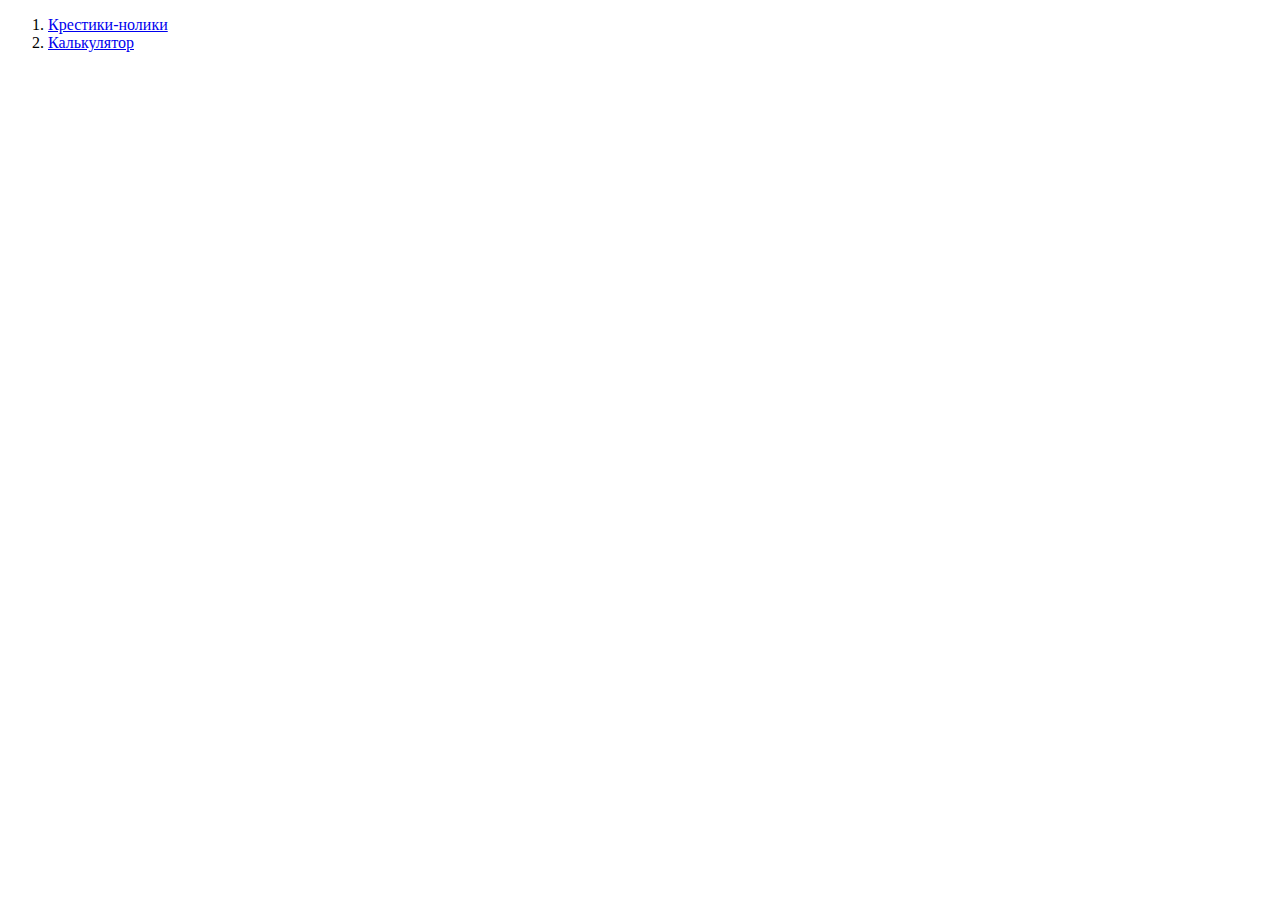
<file: index.html>
<!DOCTYPE html>
<html lang="ru">
<head>
    <meta charset="UTF-8">
    <meta name="viewport" content="width=device-width, initial-scale=1.0">
    <title>Лабораторная работа № 4 | ОВТ</title>
</head>
<body>
    <ol>
        <li>
            <a href="tic-tac-toe/index.html">Крестики-нолики</a>
        </li>
        <li>
            <a href="calc/index.html">Калькулятор</a>
        </li>
    </ol>
</body>
</html>
</file>
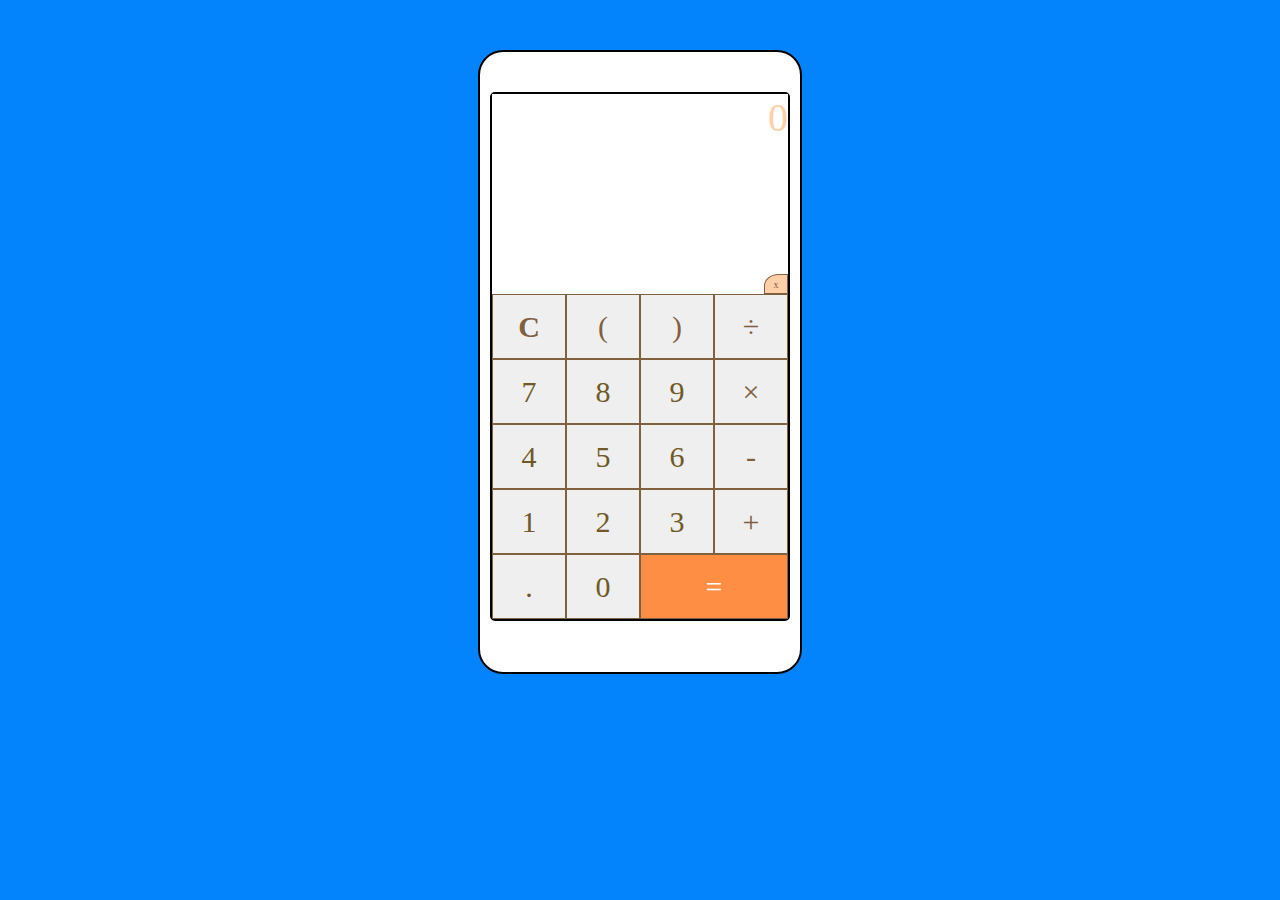
<file: calc/index.html>
<!DOCTYPE html>
<html lang="ru">

<head>
    <meta charset="UTF-8">
    <meta name="viewport" content="width=device-width, initial-scale=1.0">
    <meta http-equiv="X-UA-Compatible" content="ie=edge">
    <link href="https://fonts.googleapis.com/css2?family=Orbitron&display=swap" rel="stylesheet">
    <link href="https://fonts.googleapis.com/css2?family=Prompt&display=swap" rel="stylesheet">
    <link rel="stylesheet" href="style.css">
    <script src="main.js" defer></script>
    <title>Калькулятор</title>
</head>
<body>

    <div id="calculator">
  
  <div id="totalAndButtons"> 
   
  <div id="total">
       <div id="equation">0</div>
      <button id="clear">x</button>  
  </div>     
    
    <div id="buttons">
        <button class="operators" id="clearAll">C</button>   
        <button class="operators">(</button>
        <button class="operators">)</button>
        <button class="operators">÷</button>

        <button class="number">7</button>
        <button class="number">8</button>
        <button class="number">9</button>
        <button class="operators">&times</button>

        <button class="number">4</button>
        <button class="number">5</button>
        <button class="number">6</button>
        <button class="operators">-</button>

        <button class="number">1</button>
        <button class="number">2</button>
        <button class="number">3</button>
        <button class="operators">+</button>

        <button class="number">.</button>
        <button class="number">0</button>
        <button class="operators" id="equal">=</button>
     </div>
  </div>
</div>
</body>

</html>
</file>
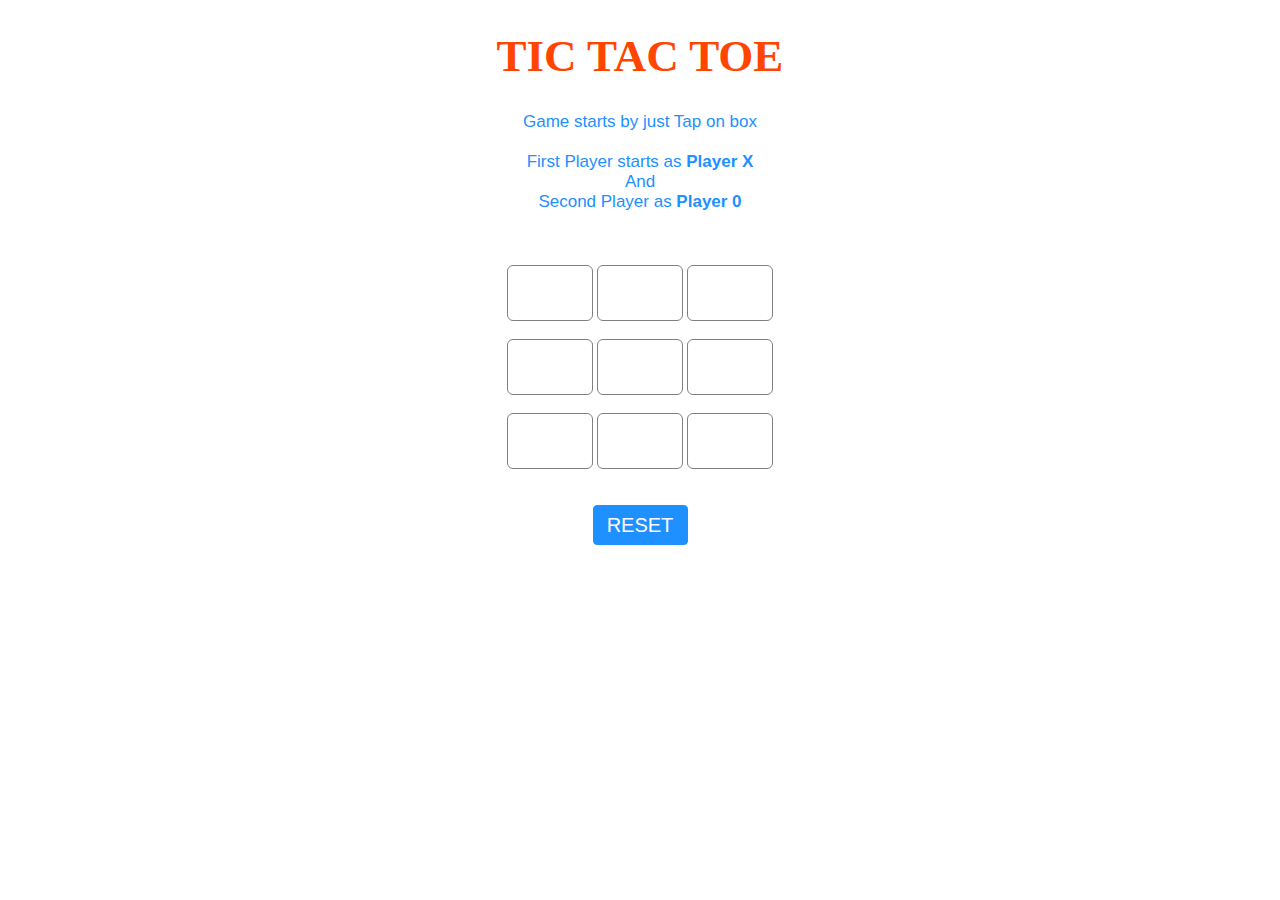
<file: tic-tac-toe/index.html>
<!DOCTYPE html>

<head>
	<meta name="viewport" content=
		"width=device-width, initial-scale=1.0">

	<!-- CSS file Included -->
	<link rel="stylesheet"
		type="text/css" href="style.css">

	<!-- JavaScript file included -->
	<script src="main.js"></script>
</head>

<body>
	<div id="main">
		<h1>TIC TAC TOE</h1>

		<!-- Game Instructions -->
		<p id="ins">Game starts by just Tap on
			box<br><br>First Player starts as
			<b>Player X</b><br>And<br>Second
			Player as <b>Player 0</b>
		</p>




		<br><br>
		<!-- 3*3 grid of Boxes -->
		<input type="text" id="b1" onclick=
			"myfunc_3(); myfunc();" readonly>

		<input type="text" id="b2" onclick=
			"myfunc_4(); myfunc();" readonly>

		<input type="text" id="b3" onclick=
			"myfunc_5(); myfunc();" readonly>
		<br><br>

		<input type="text" id="b4" onclick=
			"myfunc_6(); myfunc();" readonly>
			
		<input type="text" id="b5" onclick=
			"myfunc_7(); myfunc();" readonly>

		<input type="text" id="b6" onclick=
			"myfunc_8(); myfunc();" readonly>
		<br><br>

		<input type="text" id="b7" onclick=
			"myfunc_9(); myfunc();" readonly>

		<input type="text" id="b8" onclick=
			"myfunc_10();myfunc();" readonly>

		<input type="text" id="b9" onclick=
			"myfunc_11();myfunc();" readonly>

		<!-- Grid end here -->
		<br><br><br>
		<!-- Button to reset game -->
		<button id="but" onclick="myfunc_2()">
			RESET
		</button>

		<br><br>
		<!-- Space to show player turn -->
		<p id="print"></p>




	</div>
</body>

</html>
</file>
<file: calc/style.css>
body {
  background-color: #0384fc;
  font-family: 'Open Sans';
  font-style: normal;
  font-weight: 100;
  font-size: 40px;
}

#calculator {  
  width: 320px;
  height: 620px;
  margin: 50px auto;
  background: white;
  border: 2px solid;
  border-radius: 25px;  
}

#totalAndButtons {
  width: auto;
  display: inline-block;
  margin: 40px 10px 10px;
  padding: 10px auto;
  border: 2px solid;
  border-radius: 5px;  
}

#total {  
  height: 200px;
  background: white; 
  position: relative;
}

#equation {
  text-align: right;
  color: #FFD0A8;
  width: 296px;  
}

#clear {
  width: 24px;
  height: 20px;
  font-size: 10px;  
  position: absolute; 
  bottom: 0;
  right: 0;
  background: #FFD0A8;
  border-radius: 60% 0% 0% 0%;
}

button {
  width: 74px;
  height: 65px; 
  display: block;
  float:left;  
  color: rgb(127,96,63);  
  border: 1px solid rgb(127,96,63);  
  font-family: 'Open Sans';
  font-style: normal;
  font-weight: 100;
  font-size: 30px;
  transition: background .15s ease-in, transform .25s ease-in-out;
  cursor: pointer;
}

button:focus {
  outline:0;
}

button:active {
	border: 0 solid #000;
  transform: scale(1.1);   
}

.number {
  color: rgb(112,89,39);
}

#clearAll {
  font-weight: bold; 
}

#equal {
  width: 148px;
  color: #ffffff;
  background: rgb(255,142,69); 
}

a,
a:active,
a:visited {
  color: #ffffff;
  font-style: italic;
  text-decoration: none;
  outline: none ;
}
</file>
<file: tic-tac-toe/style.css>
/* CSS Code */
	/* Heading */
	h1 {
		color: orangered;
		font-size: 45px;
	}

	/* 3*3 Grid */
	#b1, #b2, #b3, #b4, #b5,
	#b6, #b7, #b8, #b9 {
		width: 80px;
		height: 52px;
		margin: auto;
		border: 1px solid gray;
		border-radius: 6px;
		font-size: 30px;
		text-align: center;
	}

	/* Reset Button */
	#but {
		box-sizing: border-box;
		width: 95px;
		height: 40px;
		border: 1px solid dodgerblue;
		margin: auto;
		border-radius: 4px;
		font-family: Verdana,
			Geneva, Tahoma, sans-serif;

		background-color: dodgerblue;
		color: white;
		font-size: 20px;
		cursor: pointer;
	}

	/* Player turn space */
	#print {
		font-family: Verdana,
			Geneva, Tahoma, sans-serif;

		color: dodgerblue;
		font-size: 20px;
	}

	/* Main Container */
	#main {
		text-align: center;
	}

	/* Game Instruction Text */
	#ins {
		font-family: Verdana,
			Geneva, Tahoma, sans-serif;
			
		color: dodgerblue;
		font-size: 17px;
	}
</file>
